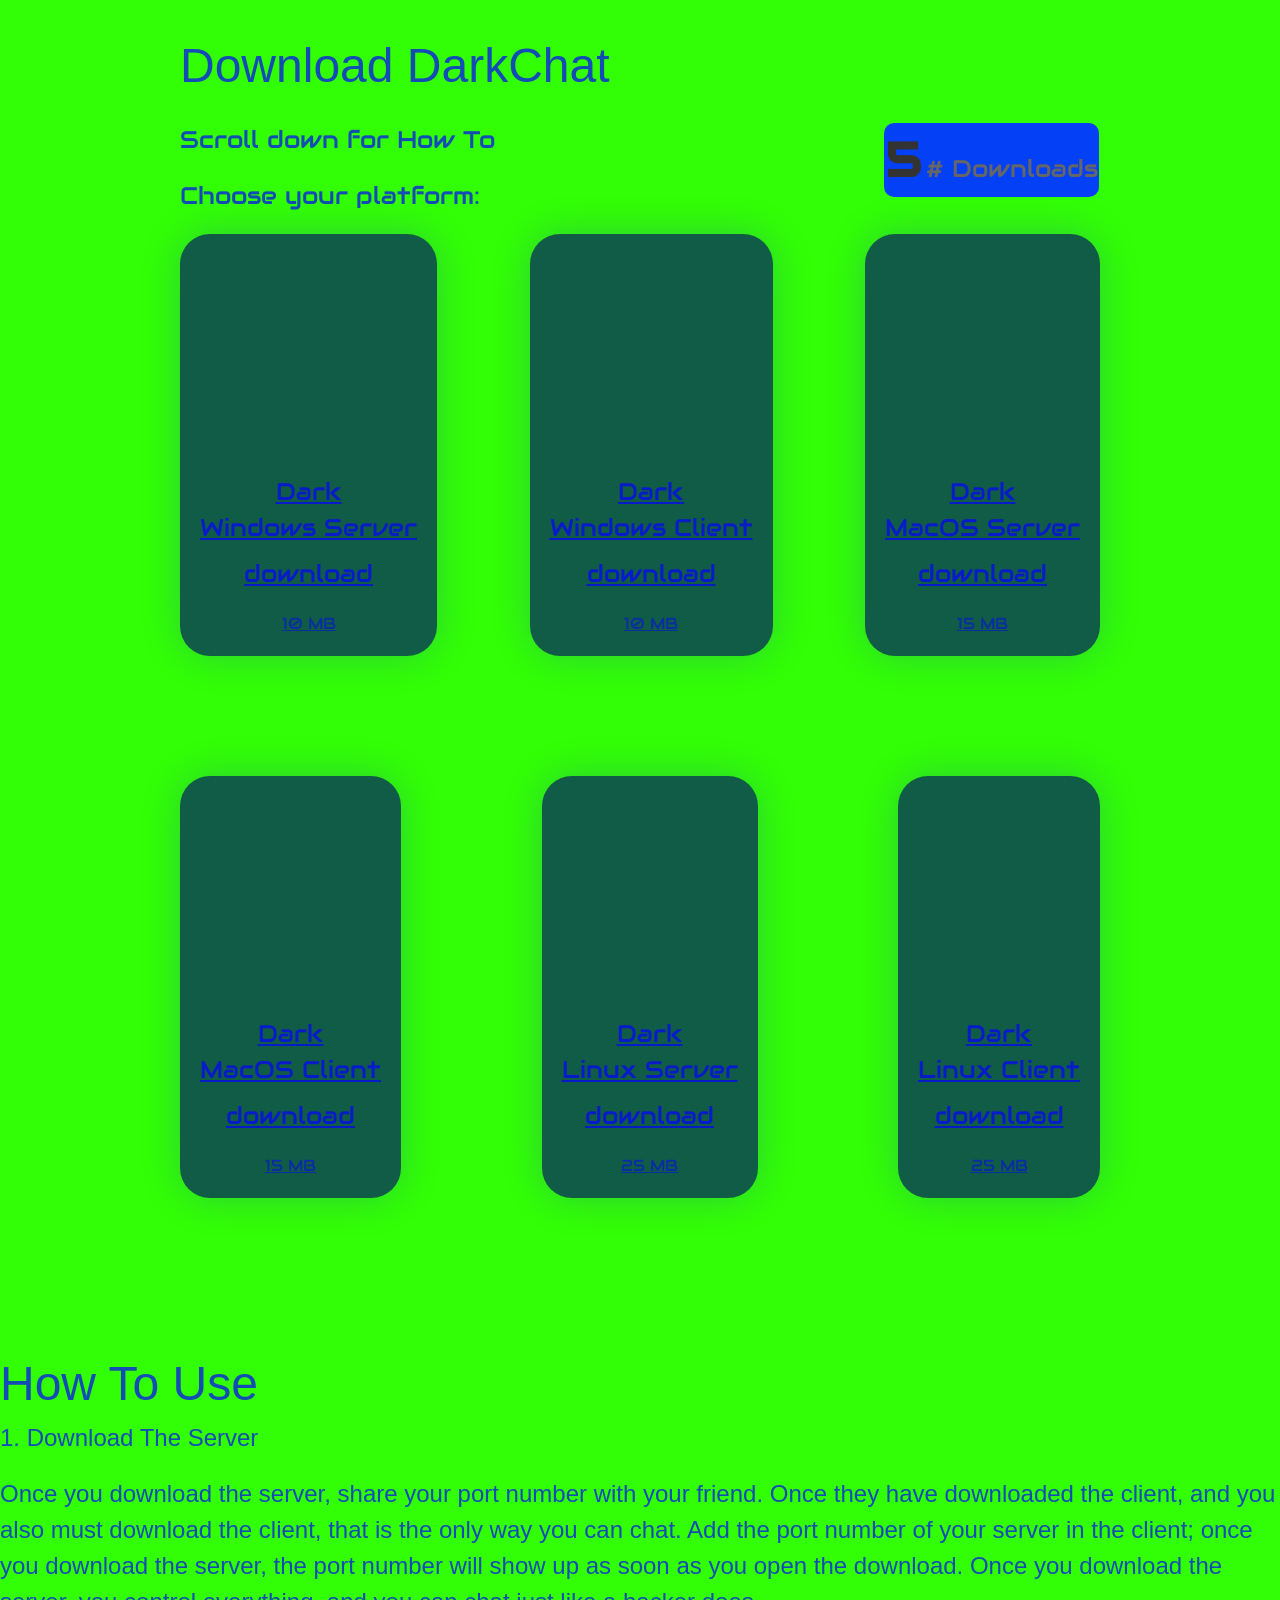
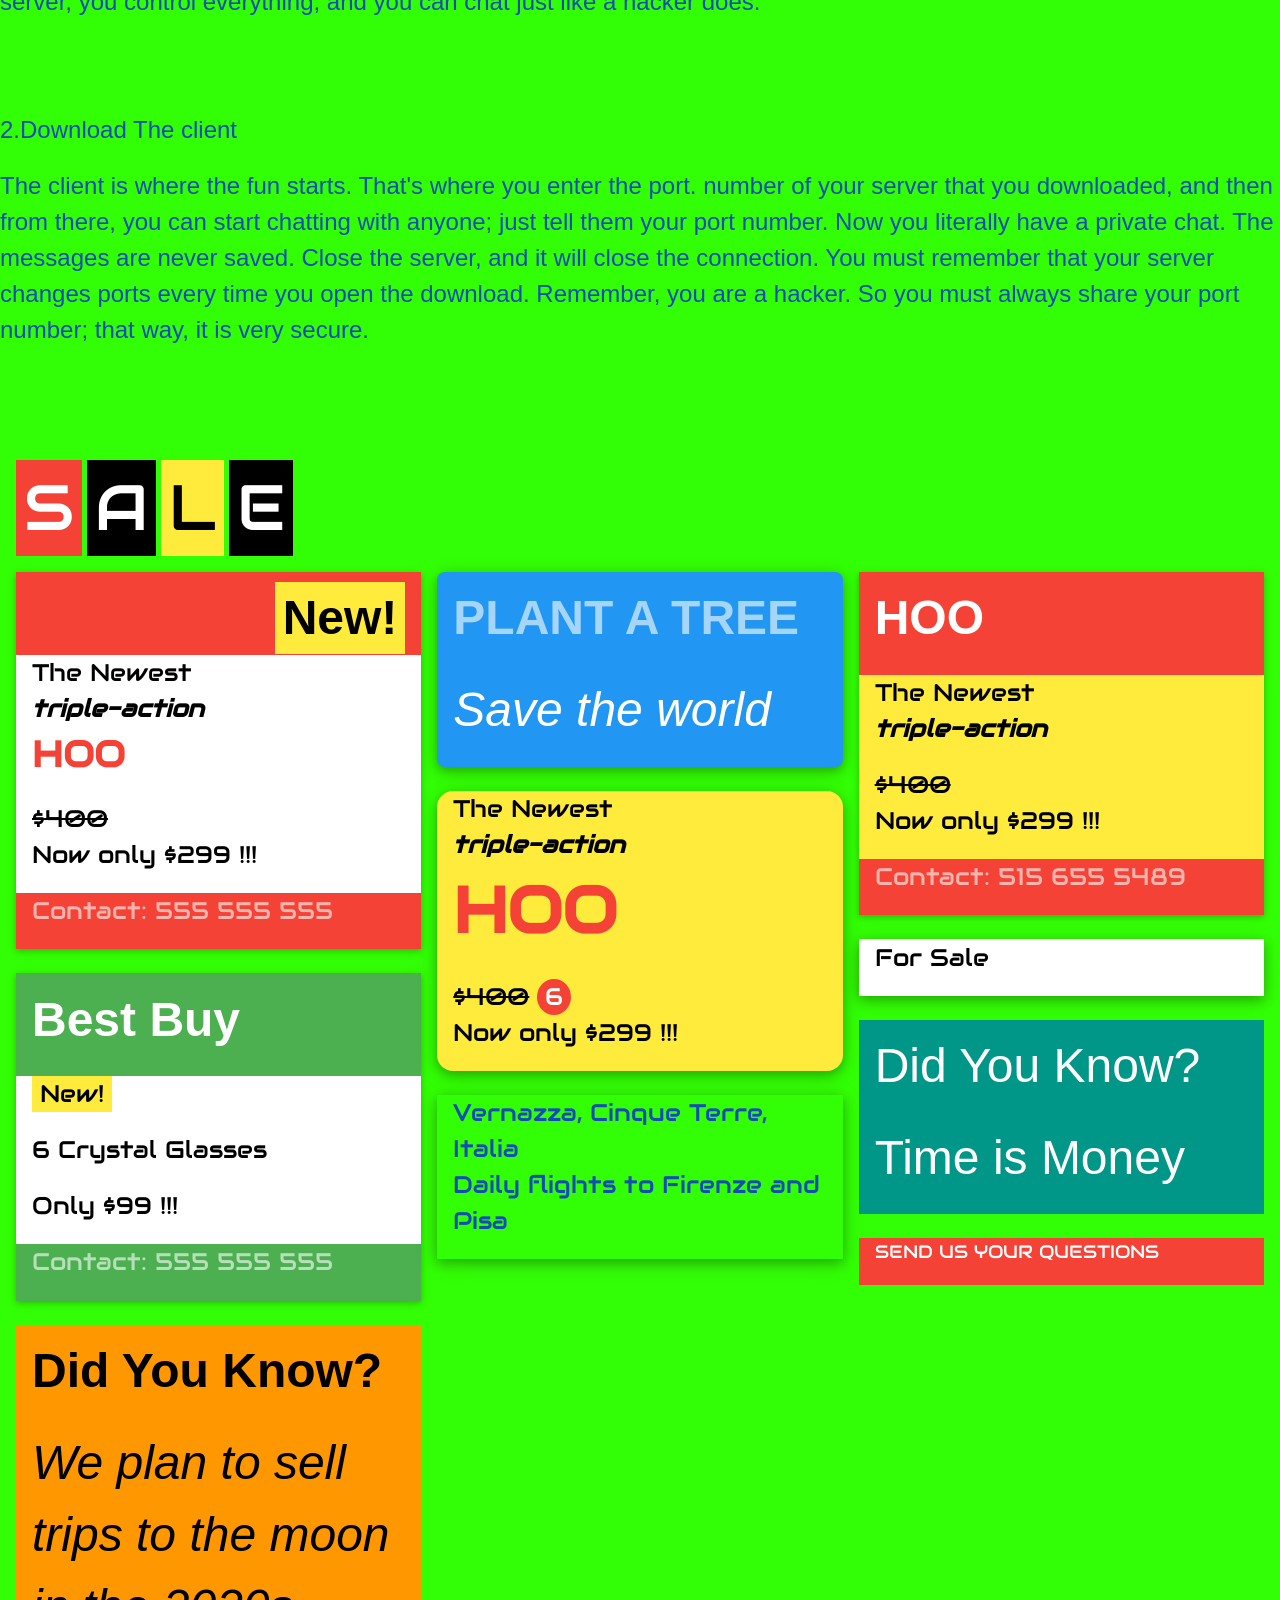
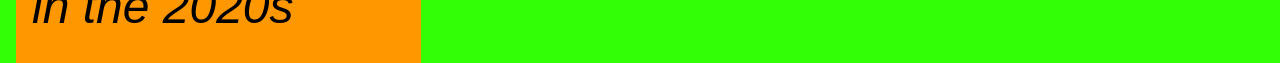
<file: index.html>
<!DOCTYPE html>
<html lang="en">
  <head>
    <meta charset="UTF-8">
    <meta http-equiv="X-UA-Compatible" content="IE=edge">
    <meta name="viewport" content="width=device-width, initial-scale=1.0">
    <title>DarkChat</title>
    <link rel="stylesheet" href="https://fonts.googleapis.com/css?family=Audiowide">
    <link rel="stylesheet" href="https://www.w3schools.com/w3css/4/w3.css">
    <link rel="stylesheet" href="style.css">
  </head>
  <body>
    <div class="container">
      <h1>Download DarkChat</h1>
      <div class="counter">
        <span class="count">0</span>
        <span class="text"># Downloads</span>
      </div>
      
      <p>Scroll down for How To</p>
      <p>Choose your platform:</p>
      <div class="downloads">
        <a href="dark-server-win.zip" download>
          <div class="download-card">
            <div class="download-icon windows"></div>
            <div class="download-info">
              <div class="download-name">Dark <br>
                Windows Server</div>
              <p>download</p>
              <div class="download-size">10 MB</div>
            </div>
          </div>
        </a>
        <a href="dark_clients_chat-win.zip" download>
          <div class="download-card">
            <div class="download-icon linux"></div>
            <div class="download-info">
              <div class="download-name">Dark <br>Windows Client</div>
              <p>download</p>

              <div class="download-size">10 MB</div>
            </div>
          </div>
        </a>
        <a href="dark-server-macos.zip" download>
          <div class="download-card">
            <div class="download-icon macos"></div>
            <div class="download-info">
              <div class="download-name">Dark <br>
                MacOS Server</div>
              <p>download</p>

              <div class="download-size">15 MB</div>
            </div>
          </div>
        </a>
        <a href="dark_clients_chat-macos.zip" download>
          <div class="download-card">
            <div class="download-icon macos"></div>
            <div class="download-info">
              <div class="download-name">Dark <br>
                MacOS Client</div>
              <p>download</p>

              <div class="download-size">15 MB</div>
            </div>
          </div>
        </a>
        <a href="dark-server-linux.zip" download>
          <div class="download-card">
            <div class="download-icon linux"></div>
            <div class="download-info">
              <div class="download-name">Dark <br>
                Linux Server</div>
              <p>download</p>

              <div class="download-size">25 MB</div>
            </div>
          </div>
        </a>
        

        <a href="dark_clients_chat-linux.zip" download>
          <div class="download-card">
            <div class="download-icon linux"></div>
            <div class="download-info">
              <div class="download-name">Dark <br>Linux Client</div>
              <p>download</p>

              <div class="download-size">25 MB</div>
            </div>
          </div>
        </a>
      </div>
    </div>
    <h1>How To Use <br><p>1. Download The Server <br><p>Once you download the server, 
      share your port number with your friend. Once they have downloaded the client, 
      and you also must download the client, that is the only way you can chat. 
      Add the port number of your server in the client; once you download the server, 
      the port number will show up as soon as you open the download. Once you download the server, 
      you control everything, and you can chat just like a hacker does.<br>
    </p></p><br><p>2.Download The client <br><p>
      The client is where the fun starts. That's where you enter the port.
      number of your server that you downloaded, and then from there, 
      you can start chatting with anyone; just tell them your port number.
      Now you literally have a private chat. The messages are never saved.
      Close the server, and it will close the connection. 
      You must remember that your server changes ports every time you open the download. 
      Remember, you are a hacker. So you must always share your port number; that way, it is very secure. <br>
    </p> </p><br></h1>
<div class="w3-panel">
      <div class="w3-tag w3-jumbo w3-red">S</div>
      <div class="w3-tag w3-jumbo">A</div>
      <div class="w3-tag w3-jumbo w3-yellow">L</div>
      <div class="w3-tag w3-jumbo">E</div>
    </div>
    <div class="w3-row-padding">
      
      <div class="w3-third">
        <div class="w3-card">
        <div class="w3-container w3-red">
          <h1><b><span class="w3-tag w3-right w3-yellow">New!</span></b></h1>
        </div>
        <div class="w3-container w3-xlarge w3-white">
          <p>The Newest<br>
          <i><b>triple-action</b></i><br>
          <span class="w3-xxlarge w3-text-red"><b>HOO</b></span></p>
          <p><del>$400</del><br>
          Now only $299 !!!</p>
        </div>
        <div class="w3-container w3-red">
          <p class="w3-opacity">Contact: 555 555 555</p>
        </div>
        </div>
        <br>
        <div class="w3-card">
        <div class="w3-container w3-green">
          <h1><b>Best Buy</b></h1>
        </div>
        <div class="w3-container w3-xlarge w3-white">
          <p><span class="w3-tag w3-yellow">New!</span>
          <p>6 Crystal Glasses</p>
          <p>Only $99 !!!</p>
        </div>
        <div class="w3-container w3-green">
          <p class="w3-opacity">Contact: 555 555 555</p>
        </div>
        </div>
        <br>
        <div class="w3-container w3-orange">
          <h1><b>Did You Know?</b></h1>
          <h1><i>We plan to sell trips to the moon in the 2020s</i></h1>
        </div>
      </div>
      
      <div class="w3-third">
        <div class="w3-card-4 w3-container w3-blue w3-round-large">
          <h1><b class="w3-opacity">PLANT A TREE</b></h1>
          <h1><i>Save the world</i></h1>
        </div>
        <br>
        <div class="w3-card-4 w3-container w3-xlarge w3-yellow w3-round-xlarge">
          <p>The Newest<br>
          <i><b>triple-action</b></i><br>
          <span class="w3-jumbo w3-text-red"><b>HOO</b></span></p>
          <p><del>$400</del> <span class="w3-badge w3-red">6</span><br>
          Now only $299 !!!</p>
        </div>
        <br>
        <div class="w3-card-4">
          <div class="w3-container w3-large">
            <p>Vernazza, Cinque Terre, Italia<br>
            Daily flights to Firenze and Pisa</p>
          </div>
        </div>
      </div>
      
      <div class="w3-third">
        <div class="w3-card">
        <div class="w3-container w3-red">
          <h1><b>HOO</b></h1>
        </div>
        <div class="w3-container w3-xlarge w3-yellow">
          <p>The Newest<br>
          <i><b>triple-action</b></i><br>
          </p>
          <p><del>$400</del><br>
          Now only $299 !!!</p>
        </div>
        <div class="w3-container w3-red">
          <p class="w3-opacity">Contact: 515 655 5489</p>
        </div>
        </div>
        <br>
        <div class="w3-card-4">
          <div class="w3-container w3-large w3-white">
            <p>For Sale</p>
          </div>
        </div>
        <br>
        <div class="w3-container w3-teal">
          <h1>Did You Know?</h1>
          <h1>Time is Money</h1>
        </div>
        <br>
        <div class="w3-container w3-red">
          <p class="w3-large">SEND US YOUR QUESTIONS</p>
        </div>
      </div>
      
      </div>
    <script src="script.js"></script>
  </body>
</html>
</file>
<file: style.css>
* {
    box-sizing: border-box;
    margin: 0;
    padding: 0;
  }
  
  body {
    background-color: #32ff05;
    color: #0400ffb3;
    font-family: "Audiowide", sans-serif;
    font-size: 16px;
    line-height: 1.5;
  }
  
  .container {
    max-width: 960px;
    margin: 0 auto;
    padding: 20px;
  }
  
  h1 {
    font-size: 48px;
    margin-bottom: 20px;
  }
  h2 {
    position: center;
    float:right;
  }
  
  p {
    font-size: 24px;
    margin-bottom: 20px;
  }
  
  .downloads {
    display: flex;
    flex-wrap: wrap;
    justify-content: space-between;
  }
  
  .download-card {
    width: 100%;
    margin-bottom: 120px;
    padding: 20px;
    background-color: #031764b3;
    border-radius: 30px;
    box-shadow: 0 0 40px rgba(25, 4, 253, 0.2);
    transition: box-shadow 0.1s;
  }
  
  .download-card:hover {
    /* Start the shake animation and make the animation last for 0.5 seconds */
    animation: shake 0.5s;
  
    /* When the animation is finished, start again */
    animation-iteration-count: infinite;
  }
  
  @keyframes shake {
    0% { transform: translate(1px, 1px) rotate(0deg); }
    10% { transform: translate(-1px, -2px) rotate(-1deg); }
    20% { transform: translate(-3px, 0px) rotate(1deg); }
    30% { transform: translate(3px, 2px) rotate(0deg); }
    40% { transform: translate(1px, -1px) rotate(1deg); }
    50% { transform: translate(-1px, 2px) rotate(-1deg); }
    60% { transform: translate(-3px, 1px) rotate(0deg); }
    70% { transform: translate(3px, 1px) rotate(-1deg); }
    80% { transform: translate(-1px, -1px) rotate(1deg); }
    90% { transform: translate(1px, 2px) rotate(0deg); }
    100% { transform: translate(1px, -2px) rotate(-1deg); }
  }
  
  .download-icon {
    width: 100%;
    height: 200px;
    background-repeat: no-repeat;
    background-size: contain;
    background-position: center;
  }
  
  
  .download-info {
    margin-top: 20px;
    text-align: center;
  }
  
  .download-name {
    font-size: 24px;
    margin-bottom: 10px;
  }
  
  .download-size {
    font-size: 16px;
    opacity: 0.7;
  }
  .counter {
    display: inline-block;
    margin: 1px;
    padding: 1px;
    background-color: #0440f5;
    border-radius: 10px;
    float: right; /* add this property to float the counter to the right */
  }
  
  
  .count {
    font-size: 48px;
    font-weight: bold;
    color: #333;
  }
  
  .text {
    font-size: 24px;
    color: #666;
  }
</file>
